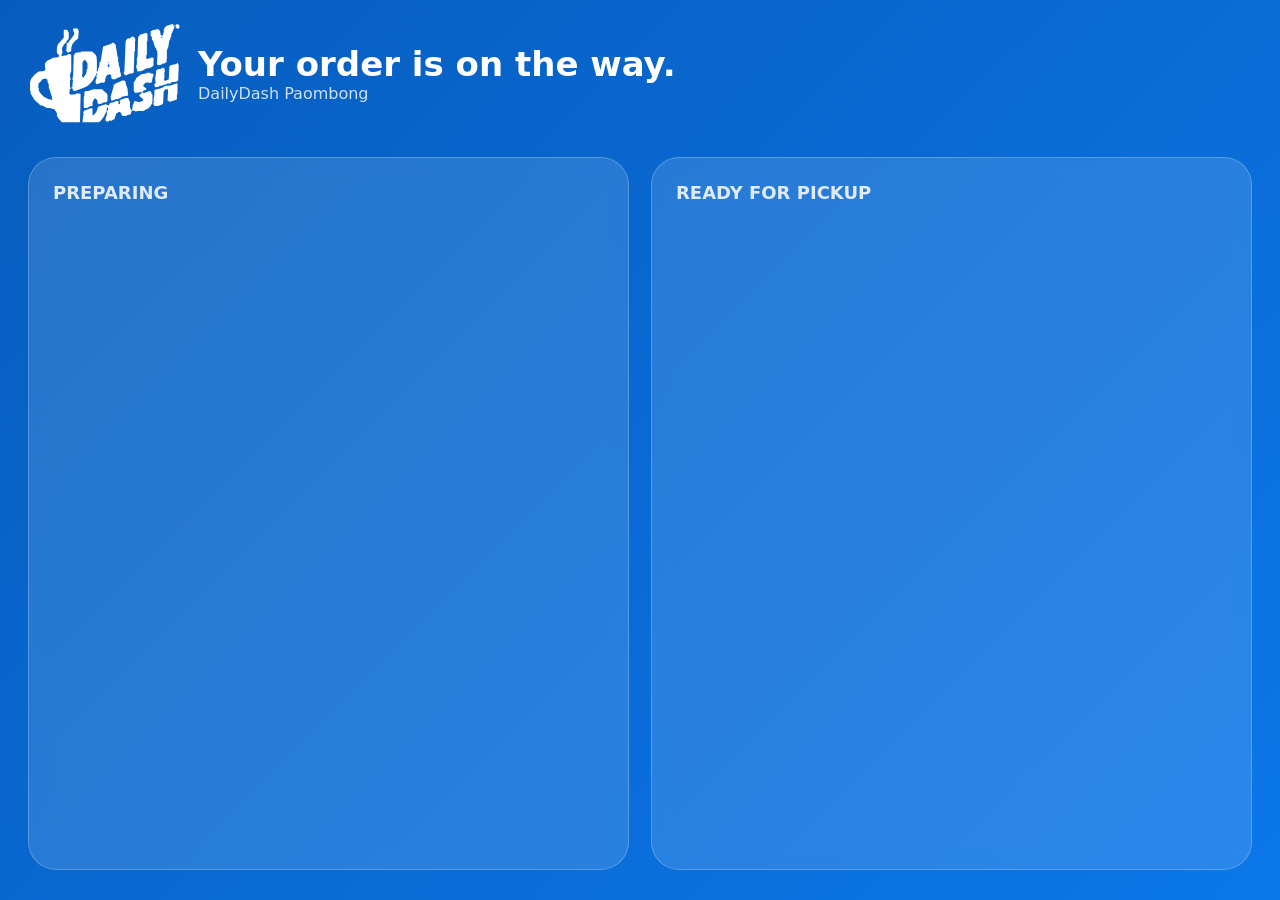
<file: web/customer.html>
<!doctype html>
<html lang="en">
<head><meta charset="utf-8"><meta name="viewport" content="width=device-width,initial-scale=1"><title>DailyDash Queue</title>
<style>
body{margin:0;font-family:Inter,system-ui,sans-serif;background:linear-gradient(135deg,#075dbe,#0b77e9);color:#fff;min-height:100vh;display:grid;grid-template-rows:auto 1fr}header{padding:24px 30px;display:flex;align-items:center;gap:18px}header img{width:150px;filter:brightness(0) invert(1)}
main{display:grid;grid-template-columns:1fr 1fr;gap:22px;padding:10px 28px 30px}.box{background:rgba(255,255,255,.13);border:1px solid rgba(255,255,255,.22);border-radius:28px;padding:24px;backdrop-filter:blur(8px)}h1{margin:0;font-size:34px}.box h2{font-size:18px;opacity:.85;margin-top:0}.nums{display:flex;flex-wrap:wrap;gap:16px}.num{background:#fff;color:#075dbe;min-width:120px;text-align:center;padding:18px;border-radius:22px;font-size:44px;font-weight:950}.ready .num{background:#dff8e9;color:#087a45}@media(max-width:700px){main{grid-template-columns:1fr}.num{font-size:34px;min-width:95px}}
</style></head>
<body><header><img src="assets/dailydash-logo.svg"><div><h1>Your order is on the way.</h1><div style="opacity:.8">DailyDash Paombong</div></div></header>
<main><section class="box"><h2>PREPARING</h2><div id="preparing" class="nums"></div></section><section class="box ready"><h2>READY FOR PICKUP</h2><div id="ready" class="nums"></div></section></main>
<script src="customer.js"></script></body></html>
</file>
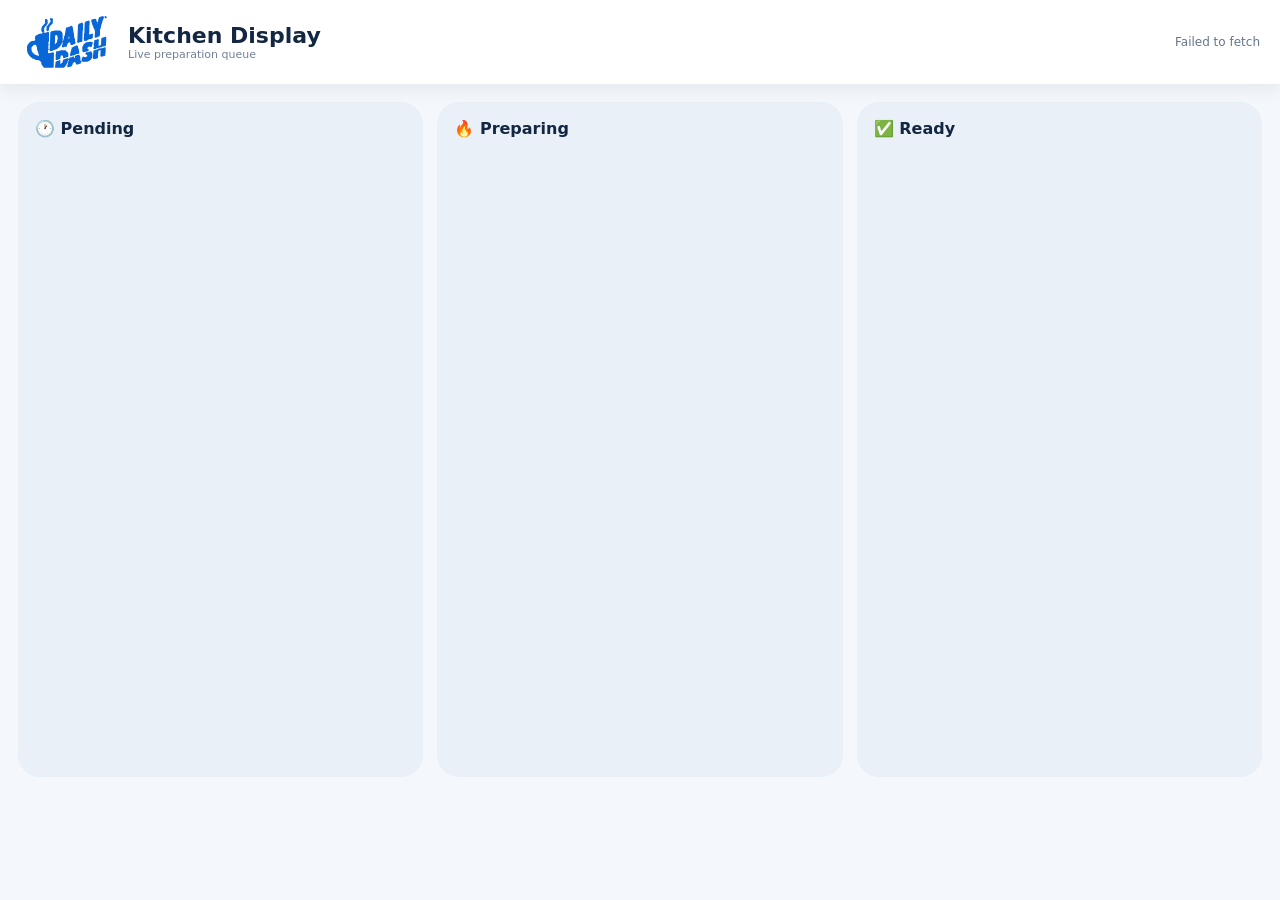
<file: web/kitchen.html>
<!doctype html>
<html lang="en">
<head>
<meta charset="utf-8"><meta name="viewport" content="width=device-width,initial-scale=1"><meta name="theme-color" content="#075dbe">
<title>DailyDash Kitchen Display</title>
<style>
:root{--b:#0866d7;--bg:#f4f7fb;--ink:#132743}*{box-sizing:border-box}body{margin:0;font-family:Inter,system-ui,sans-serif;background:var(--bg);color:var(--ink)}
header{position:sticky;top:0;z-index:2;background:#fff;padding:16px 20px;display:flex;align-items:center;gap:14px;box-shadow:0 4px 18px rgba(20,48,80,.08)}
header img{width:94px;height:52px;object-fit:contain}header h1{margin:0;font-size:22px}.status{margin-left:auto;font-size:12px;color:#64748b}
.board{padding:18px;display:grid;grid-template-columns:repeat(3,minmax(0,1fr));gap:14px}.col{min-height:75vh;background:#eaf0f7;border-radius:22px;padding:13px}.col h2{margin:4px 4px 12px;font-size:16px}
.ticket{background:#fff;border-radius:18px;padding:15px;margin-bottom:10px;box-shadow:0 4px 14px rgba(21,45,75,.06)}.ticket .top{display:flex;justify-content:space-between;gap:10px}.queue{font-size:28px;font-weight:950;color:var(--b)}.order{font-size:11px;color:#738096}
.items{margin:12px 0;display:grid;gap:6px}.item{font-size:13px;font-weight:750}.up{font-size:10px;color:#d97706}.note{background:#fff6e6;border-radius:10px;padding:8px;font-size:11px;color:#815b16}
.actions{display:flex;gap:7px}.actions button{flex:1;border:0;border-radius:10px;padding:9px;font-weight:850;cursor:pointer}.primary{background:var(--b);color:#fff}.ready{background:#e8f8ef;color:#13824f}.served{background:#eef2f7;color:#526274}
.empty{text-align:center;color:#7b8798;padding:30px 8px}@media(max-width:900px){.board{grid-template-columns:1fr}} 
</style>
</head>
<body>
<header><img src="assets/dailydash-logo.svg" alt="DailyDash"><div><h1>Kitchen Display</h1><div style="font-size:11px;color:#718096">Live preparation queue</div></div><div id="kdsStatus" class="status">Connecting…</div></header>
<main class="board">
<section class="col"><h2>🕐 Pending</h2><div id="pending"></div></section>
<section class="col"><h2>🔥 Preparing</h2><div id="preparing"></div></section>
<section class="col"><h2>✅ Ready</h2><div id="ready"></div></section>
</main>
<script src="kitchen.js"></script>
</body></html>
</file>
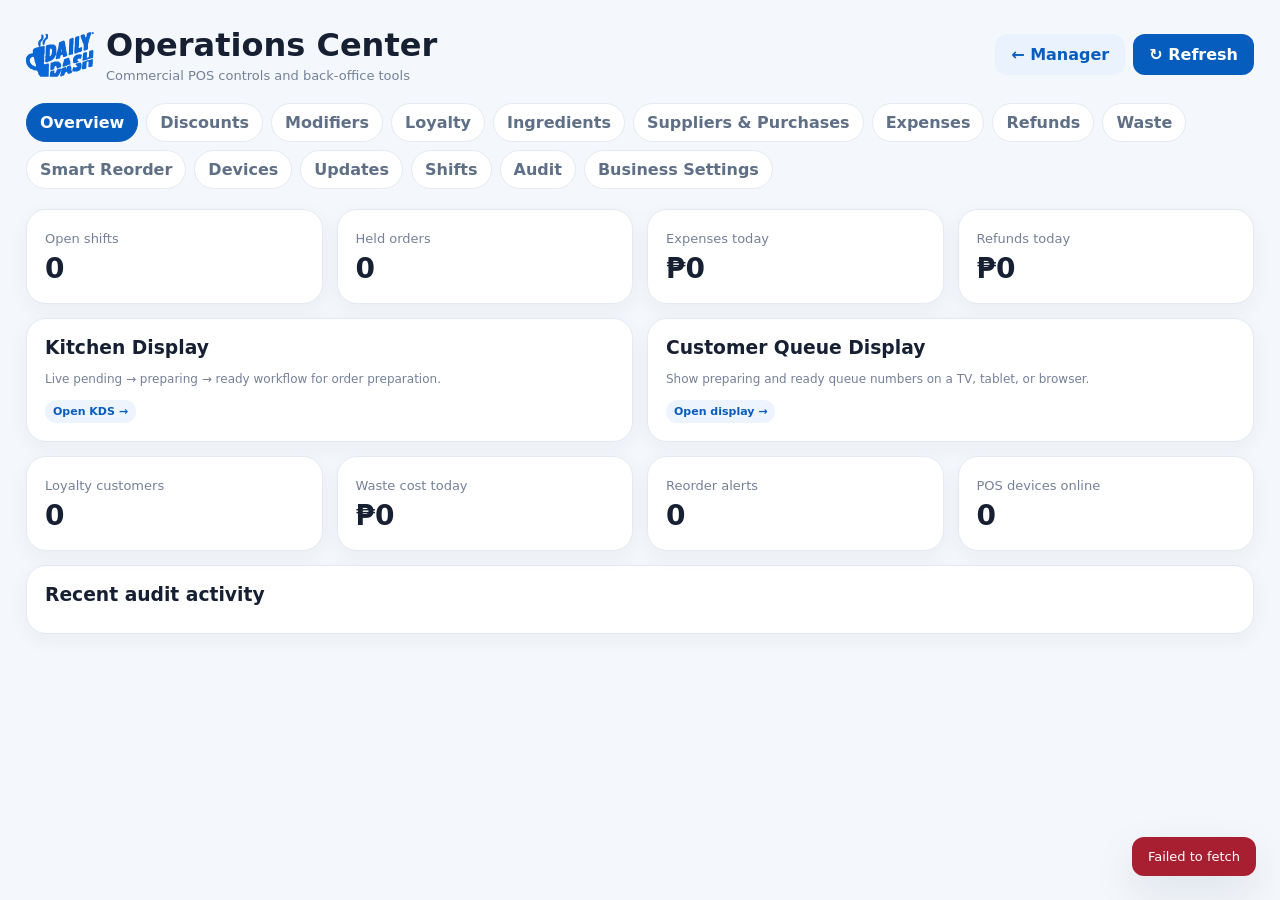
<file: web/operations.html>
<!doctype html>
<html lang="en">
<head>
  <meta charset="utf-8">
  <meta name="viewport" content="width=device-width,initial-scale=1">
  <meta name="theme-color" content="#075dbe">
  <title>DailyDash Operations</title>
  <link rel="stylesheet" href="style.css">
  <style>
    .ops-shell{max-width:1500px;margin:auto;padding:26px}.ops-head{display:flex;justify-content:space-between;gap:18px;align-items:center;margin-bottom:20px}
    .ops-brand{display:flex;align-items:center;gap:12px}.ops-brand img{width:68px;height:52px;object-fit:contain}.ops-tabs{display:flex;gap:8px;flex-wrap:wrap;margin:12px 0 20px}
    .ops-tab{border:1px solid var(--line);background:#fff;padding:9px 13px;border-radius:999px;font-weight:800;cursor:pointer;color:#5f6f86}.ops-tab.active{background:var(--blue);border-color:var(--blue);color:#fff}
    .ops-panel{display:none}.ops-panel.active{display:block}.ops-grid{display:grid;grid-template-columns:repeat(4,minmax(0,1fr));gap:14px}.ops-grid.two{grid-template-columns:repeat(2,minmax(0,1fr))}
    .ops-card{background:#fff;border:1px solid var(--line);border-radius:20px;padding:18px;box-shadow:0 6px 20px rgba(48,72,102,.05)}.ops-card h3{margin:0 0 10px}.ops-card strong.big{font-size:28px;display:block;margin-top:5px}
    .ops-form{display:grid;grid-template-columns:repeat(2,minmax(0,1fr));gap:10px}.ops-form .full{grid-column:1/-1}.ops-form label{display:grid;gap:5px;font-size:12px;font-weight:800;color:#5d6b80}.ops-form input,.ops-form select,.ops-form textarea{border:1px solid var(--line);border-radius:12px;padding:11px 12px;background:#fff}
    .ops-actions{display:flex;gap:8px;flex-wrap:wrap}.ops-table{overflow:auto}.ops-table table{min-width:760px}.ops-note{font-size:12px;color:var(--muted);line-height:1.5}.pill{display:inline-block;padding:5px 8px;border-radius:999px;background:#edf4fd;color:var(--blue);font-size:11px;font-weight:850}
    .link-card{display:block;text-decoration:none;color:inherit}.link-card:hover{border-color:#a7c8ee;transform:translateY(-1px)}.danger-text{color:#bd3347}
    @media(max-width:1000px){.ops-grid{grid-template-columns:repeat(2,1fr)}}@media(max-width:700px){.ops-shell{padding:16px}.ops-head{align-items:flex-start;flex-direction:column}.ops-grid,.ops-grid.two,.ops-form{grid-template-columns:1fr}.ops-form .full{grid-column:auto}}
  </style>
</head>
<body>
  <main class="ops-shell">
    <header class="ops-head">
      <div class="ops-brand">
        <img src="assets/dailydash-logo.svg" alt="DailyDash">
        <div><h1 style="margin:0">Operations Center</h1><p class="muted" style="margin:4px 0 0">Commercial POS controls and back-office tools</p></div>
      </div>
      <div class="ops-actions">
        <a class="secondary" href="index.html" style="text-decoration:none">← Manager</a>
        <button id="opsRefresh" class="primary">↻ Refresh</button>
      </div>
    </header>

    <div class="ops-tabs">
      <button class="ops-tab active" data-tab="overview">Overview</button>
      <button class="ops-tab" data-tab="discounts">Discounts</button>
      <button class="ops-tab" data-tab="modifiers">Modifiers</button>
      <button class="ops-tab" data-tab="loyalty">Loyalty</button>
      <button class="ops-tab" data-tab="ingredients">Ingredients</button>
      <button class="ops-tab" data-tab="suppliers">Suppliers & Purchases</button>
      <button class="ops-tab" data-tab="expenses">Expenses</button>
      <button class="ops-tab" data-tab="refunds">Refunds</button>
      <button class="ops-tab" data-tab="waste">Waste</button>
      <button class="ops-tab" data-tab="reorder">Smart Reorder</button>
      <button class="ops-tab" data-tab="devices">Devices</button>
      <button class="ops-tab" data-tab="updates">Updates</button>
      <button class="ops-tab" data-tab="shifts">Shifts</button>
      <button class="ops-tab" data-tab="audit">Audit</button>
      <button class="ops-tab" data-tab="settings">Business Settings</button>
    </div>

    <section id="overview" class="ops-panel active">
      <div class="ops-grid">
        <article class="ops-card"><span class="muted">Open shifts</span><strong id="sumShifts" class="big">0</strong></article>
        <article class="ops-card"><span class="muted">Held orders</span><strong id="sumHeld" class="big">0</strong></article>
        <article class="ops-card"><span class="muted">Expenses today</span><strong id="sumExpenses" class="big">₱0</strong></article>
        <article class="ops-card"><span class="muted">Refunds today</span><strong id="sumRefunds" class="big">₱0</strong></article>
      </div>
      <div class="ops-grid two" style="margin-top:14px">
        <a class="ops-card link-card" href="kitchen.html"><h3>Kitchen Display</h3><p class="ops-note">Live pending → preparing → ready workflow for order preparation.</p><span class="pill">Open KDS →</span></a>
        <a class="ops-card link-card" href="customer.html"><h3>Customer Queue Display</h3><p class="ops-note">Show preparing and ready queue numbers on a TV, tablet, or browser.</p><span class="pill">Open display →</span></a>
      </div>
      <div class="ops-grid" style="margin-top:14px">
        <article class="ops-card"><span class="muted">Loyalty customers</span><strong id="sumCustomers" class="big">0</strong></article>
        <article class="ops-card"><span class="muted">Waste cost today</span><strong id="sumWaste" class="big">₱0</strong></article>
        <article class="ops-card"><span class="muted">Reorder alerts</span><strong id="sumReorder" class="big">0</strong></article>
        <article class="ops-card"><span class="muted">POS devices online</span><strong id="sumDevices" class="big">0</strong></article>
      </div>
      <article class="ops-card" style="margin-top:14px"><h3>Recent audit activity</h3><div id="overviewAudit" class="ops-table"></div></article>
    </section>

    <section id="discounts" class="ops-panel">
      <div class="ops-grid two">
        <article class="ops-card">
          <h3>Create discount / promo</h3>
          <form id="discountForm" class="ops-form">
            <label>Name<input id="discountName" required placeholder="Happy Hour"></label>
            <label>Code<input id="discountCode" placeholder="HAPPY10"></label>
            <label>Type<select id="discountType"><option value="percentage">Percentage</option><option value="fixed">Fixed amount</option></select></label>
            <label>Value<input id="discountValue" type="number" min="0" required></label>
            <label>Minimum spend<input id="discountMin" type="number" min="0" value="0"></label>
            <label>Max discount<input id="discountMax" type="number" min="0" placeholder="Optional"></label>
            <label class="full"><input id="discountManager" type="checkbox"> Require manager approval</label>
            <button class="primary full" type="submit">Save Discount</button>
          </form>
        </article>
        <article class="ops-card"><h3>Active promos</h3><div id="discountTable" class="ops-table"></div></article>
      </div>
    </section>

    <section id="ingredients" class="ops-panel">
      <div class="ops-grid two">
        <article class="ops-card">
          <h3>Add ingredient</h3>
          <form id="ingredientForm" class="ops-form">
            <label>Name<input id="ingredientName" required placeholder="Fresh milk"></label>
            <label>Unit<input id="ingredientUnit" value="ml" placeholder="ml / g / pcs"></label>
            <label>Initial stock<input id="ingredientStock" type="number" step="0.001" min="0" value="0"></label>
            <label>Low stock alert<input id="ingredientLow" type="number" step="0.001" min="0" value="0"></label>
            <label>Cost per unit<input id="ingredientCost" type="number" step="0.01" min="0" value="0"></label>
            <button class="primary" type="submit">Add Ingredient</button>
          </form>
          <hr style="border:0;border-top:1px solid var(--line);margin:20px 0">
          <h3>Stock adjustment</h3>
          <form id="adjustForm" class="ops-form">
            <label class="full">Ingredient<select id="adjustIngredient"></select></label>
            <label>Change<input id="adjustQty" type="number" step="0.001" required placeholder="+100 or -20"></label>
            <label>Reason<select id="adjustReason"><option value="adjustment">Adjustment</option><option value="waste">Waste</option></select></label>
            <label class="full">Note<input id="adjustNote" placeholder="Optional"></label>
            <button class="secondary full" type="submit">Apply Adjustment</button>
          </form>

          <hr style="border:0;border-top:1px solid var(--line);margin:20px 0">
          <h3>Recipe / ingredient usage</h3>
          <p class="ops-note">Choose a menu item and define how much of each ingredient one sale consumes. This powers automatic ingredient deduction and estimated COGS.</p>
          <div class="ops-form">
            <label class="full">Menu product<select id="recipeProduct"></select></label>
          </div>
          <div id="recipeRows" style="margin-top:10px"></div>
          <div class="ops-actions" style="margin-top:10px">
            <button id="recipeAddRow" type="button" class="secondary">+ Add Ingredient</button>
            <button id="recipeSave" type="button" class="primary">Save Recipe</button>
          </div>

        </article>
        <article class="ops-card"><h3>Ingredient stock</h3><div id="ingredientTable" class="ops-table"></div></article>
      </div>
    </section>

    <section id="suppliers" class="ops-panel">
      <div class="ops-grid two">
        <article class="ops-card">
          <h3>Add supplier</h3>
          <form id="supplierForm" class="ops-form">
            <label>Name<input id="supplierName" required></label>
            <label>Contact person<input id="supplierContact"></label>
            <label>Phone<input id="supplierPhone"></label>
            <label>Email<input id="supplierEmail" type="email"></label>
            <button class="primary full" type="submit">Save Supplier</button>
          </form>
          <hr style="border:0;border-top:1px solid var(--line);margin:20px 0">
          <h3>Receive ingredient purchase</h3>
          <form id="purchaseForm" class="ops-form">
            <label>Supplier<select id="purchaseSupplier"></select></label>
            <label>Reference<input id="purchaseReference" placeholder="Invoice / DR"></label>
            <label>Ingredient<select id="purchaseIngredient"></select></label>
            <label>Quantity<input id="purchaseQty" type="number" step="0.001" min="0.001" required></label>
            <label>Unit cost<input id="purchaseCost" type="number" step="0.01" min="0" required></label>
            <label>Staff<select id="purchaseStaff"></select></label>
            <button class="primary full" type="submit">Receive Stock</button>
          </form>
        </article>
        <article class="ops-card"><h3>Suppliers</h3><div id="supplierTable" class="ops-table"></div><h3 style="margin-top:20px">Recent purchases</h3><div id="purchaseTable" class="ops-table"></div></article>
      </div>
    </section>

    <section id="expenses" class="ops-panel">
      <div class="ops-grid two">
        <article class="ops-card">
          <h3>Record expense</h3>
          <form id="expenseForm" class="ops-form">
            <label>Category<input id="expenseCategory" required placeholder="Supplies"></label>
            <label>Amount<input id="expenseAmount" type="number" min="1" required></label>
            <label class="full">Note<input id="expenseNote"></label>
            <button class="primary full" type="submit">Record Expense</button>
          </form>
        </article>
        <article class="ops-card"><h3>Recent expenses</h3><div id="expenseTable" class="ops-table"></div></article>
      </div>
    </section>


    <section id="refunds" class="ops-panel">
      <div class="ops-grid two">
        <article class="ops-card">
          <h3>Refund transaction</h3>
          <p class="ops-note">Load an order, choose item quantities to refund, enter a reason, then confirm. Inventory and ingredient stock are restored automatically.</p>
          <div class="ops-form">
            <label class="full">Order UUID<input id="refundOrderId" placeholder="Paste order ID from Orders"></label>
            <button id="refundLoadBtn" class="secondary full" type="button">Load Order</button>
          </div>
          <div id="refundDetails" style="margin-top:14px"></div>
          <form id="refundForm" class="ops-form" style="margin-top:14px">
            <label>Authorized staff<select id="refundStaff"></select></label>
            <label>Reason<input id="refundReason" required placeholder="Customer return / wrong item"></label>
            <button class="primary full" type="submit">Process Refund</button>
          </form>
        </article>
        <article class="ops-card"><h3>Refund controls</h3><p class="ops-note">Refunds create audit entries, update order refund totals, and automatically restock tracked finished goods and recipe ingredients.</p><div class="info"><span>Approval</span><b>Manager dashboard</b></div><div class="info"><span>Inventory</span><b>Auto-restock</b></div><div class="info"><span>Audit log</span><b>Enabled</b></div></article>
      </div>
    </section>


    <section id="modifiers" class="ops-panel">
      <div class="ops-grid two">
        <article class="ops-card">
          <h3>Product Modifier / Add-on</h3>
          <p class="ops-note">Create sugar/ice choices, add-ons, toppings or extras. Optional ingredient usage can automatically deduct stock.</p>
          <form id="modifierForm" class="ops-form">
            <input id="modifierId" type="hidden">
            <label class="full">Product<select id="modifierProduct"></select></label>
            <label>Group name<input id="modifierGroup" value="Add-ons" required placeholder="Sugar Level / Add-ons"></label>
            <label>Group type<select id="modifierType"><option value="single">Single choice</option><option value="multi">Multiple choice</option></select></label>
            <label>Option name<input id="modifierName" required placeholder="Extra Cheese"></label>
            <label>Price change<input id="modifierPrice" type="number" value="0"></label>
            <label>Max selections<input id="modifierMax" type="number" min="1" max="10" value="1"></label>
            <label>Ingredient link<select id="modifierIngredient"><option value="">None</option></select></label>
            <label>Ingredient qty<input id="modifierIngredientQty" type="number" step="0.001" min="0" value="0"></label>
            <label><input id="modifierDefault" type="checkbox"> Default option</label>
            <label><input id="modifierRequired" type="checkbox"> Required group</label>
            <button class="primary full" type="submit">Save Modifier</button>
          </form>
        </article>
        <article class="ops-card"><h3>Modifier catalog</h3><div id="modifierTable" class="ops-table"></div></article>
      </div>
    </section>

    <section id="loyalty" class="ops-panel">
      <div class="ops-grid two">
        <article class="ops-card">
          <h3>Customer Loyalty</h3>
          <form id="customerForm" class="ops-form">
            <input id="customerId" type="hidden">
            <label>Name<input id="customerName" required></label>
            <label>Phone<input id="customerPhone" required></label>
            <label>Birthday<input id="customerBirthday" type="date"></label>
            <label class="full">Notes<input id="customerNotes"></label>
            <button class="primary full" type="submit">Save Customer</button>
          </form>
          <hr style="border:0;border-top:1px solid var(--line);margin:20px 0">
          <h3>Adjust Points</h3>
          <form id="pointsForm" class="ops-form">
            <label class="full">Customer<select id="pointsCustomer"></select></label>
            <label>Points change<input id="pointsChange" type="number" required placeholder="+10 or -5"></label>
            <label>Note<input id="pointsNote" placeholder="Promo / correction"></label>
            <button class="secondary full" type="submit">Apply Points Adjustment</button>
          </form>
        </article>
        <article class="ops-card">
          <div class="ops-actions" style="justify-content:space-between;align-items:center"><h3 style="margin:0">Customers</h3><input id="customerSearch" placeholder="Search name or phone" style="border:1px solid var(--line);border-radius:12px;padding:9px 11px"></div>
          <div id="customerTable" class="ops-table" style="margin-top:12px"></div>
        </article>
      </div>
    </section>

    <section id="waste" class="ops-panel">
      <div class="ops-grid two">
        <article class="ops-card">
          <h3>Waste / Spoilage Entry</h3>
          <p class="ops-note">Record expired, spilled, damaged or incorrectly prepared stock. Inventory is deducted and the estimated cost is tracked.</p>
          <form id="wasteForm" class="ops-form">
            <label>Source<select id="wasteKind"><option value="ingredient">Ingredient</option><option value="product">Finished product</option></select></label>
            <label>Item<select id="wasteItem"></select></label>
            <label>Quantity<input id="wasteQty" type="number" step="0.001" min="0.001" required></label>
            <label>Reason<select id="wasteReason"><option value="expired">Expired</option><option value="spillage">Spillage</option><option value="damaged">Damaged</option><option value="wrong_preparation">Wrong preparation</option><option value="quality">Quality issue</option><option value="other">Other</option></select></label>
            <label>Staff<select id="wasteStaff"><option value="">System / Manager</option></select></label>
            <label>Note<input id="wasteNote"></label>
            <button class="primary full" type="submit">Record Waste</button>
          </form>
        </article>
        <article class="ops-card"><h3>Recent waste</h3><div id="wasteTable" class="ops-table"></div></article>
      </div>
    </section>

    <section id="reorder" class="ops-panel">
      <article class="ops-card">
        <div class="ops-actions" style="justify-content:space-between;align-items:center"><div><h3 style="margin:0">Smart Reorder Suggestions</h3><p class="ops-note">Uses the last 7 days of ingredient consumption and current stock to estimate days remaining and suggested replenishment.</p></div><button id="reorderRefresh" class="secondary">Refresh</button></div>
        <div id="reorderTable" class="ops-table" style="margin-top:12px"></div>
      </article>
    </section>

    <section id="devices" class="ops-panel">
      <article class="ops-card">
        <h3>POS Device Management</h3>
        <p class="ops-note">See registered POS devices, app versions, current staff and last online time. Disabling a device revokes its active staff session.</p>
        <div id="deviceTable" class="ops-table"></div>
      </article>
    </section>

    <section id="updates" class="ops-panel">
      <div class="ops-grid two">
        <article class="ops-card">
          <h3>App Release / Changelog</h3>
          <form id="releaseForm" class="ops-form">
            <label>Version code<input id="releaseCode" type="number" min="1" value="7" required></label>
            <label>Version name<input id="releaseName" value="2.1.0" required></label>
            <label class="full">Update URL<input id="releaseUrl" value="https://github.com/markyyy-lolz/DailyDash-POS"></label>
            <label class="full">Changelog<textarea id="releaseChangelog" rows="6">Product modifiers and add-ons; customer loyalty and rewards; order type and table handling; waste tracking; smart reorder suggestions; device management; in-app update and changelog support.</textarea></label>
            <label><input id="releaseRequired" type="checkbox"> Required update</label>
            <label><input id="releaseActive" type="checkbox" checked> Active</label>
            <button class="primary full" type="submit">Publish Release Metadata</button>
          </form>
        </article>
        <article class="ops-card"><h3>Release history</h3><div id="releaseTable" class="ops-table"></div></article>
      </div>
    </section>

    <section id="shifts" class="ops-panel"><article class="ops-card"><h3>Cashier shifts</h3><div id="shiftTable" class="ops-table"></div></article></section>
    <section id="audit" class="ops-panel"><article class="ops-card"><h3>Audit log</h3><p class="ops-note">Sensitive actions, transactions, shift activity, refunds, inventory and changes.</p><div id="auditTable" class="ops-table"></div></article></section>

    <section id="settings" class="ops-panel">
      <div class="ops-grid two">
        <article class="ops-card">
          <h3>Store & receipt settings</h3>
          <form id="businessSettingsForm" class="ops-form">
            <label>Store name<input id="setStore"></label>
            <label>Branch<input id="setBranch"></label>
            <label class="full">Address<input id="setAddress"></label>
            <label>Phone<input id="setPhone"></label>
            <label class="full">Receipt footer<input id="setFooter"></label>
            <label class="full"><input id="setRequireShift" type="checkbox"> Require an open cashier shift before checkout</label>
            <label class="full"><input id="setQueue" type="checkbox"> Enable queue numbers</label>
            <button class="primary full" type="submit">Save Business Settings</button>
          </form>
        </article>
        <article class="ops-card"><h3>Backup & maintenance</h3><p class="ops-note">Download a JSON backup of DailyDash sales, products, inventory, staff, ingredients, expenses and shifts.</p><button id="backupBtn" class="secondary">Download Backup</button></article>
      </div>
    </section>
  </main>

  <div id="toast" class="toast"></div>
  <script src="operations.js"></script>
</body>
</html>
</file>
<file: web/style.css>
:root{
  --blue:#075dbe;--blue2:#0f75df;--ink:#172033;--muted:#748198;--bg:#f4f7fb;--line:#e5eaf2;
  --green:#1f9d61;--amber:#d98200;--red:#c93a4b;--shadow:0 16px 42px rgba(34,61,92,.10)
}
*{box-sizing:border-box}body{margin:0;font-family:Inter,system-ui,-apple-system,"Segoe UI",sans-serif;background:var(--bg);color:var(--ink)}
button,input{font:inherit}.shell{min-height:100vh;display:grid;grid-template-columns:245px 1fr}
.side{position:sticky;top:0;height:100vh;background:#075dbe;color:#fff;padding:24px 18px;display:flex;flex-direction:column}
.brand{display:flex;gap:12px;align-items:center;padding:2px 8px 28px}.logo,.login-logo{display:grid;place-items:center;background:#fff;color:var(--blue);font-weight:1000;border-radius:14px;box-shadow:0 8px 24px rgba(0,0,0,.12)}
.logo{width:43px;height:43px}.brand b{display:block;font-size:20px;letter-spacing:.5px}.brand span{display:block;font-size:12px;opacity:.72}
nav{display:grid;gap:8px}.nav,.ghost{border:0;border-radius:13px;cursor:pointer}.nav{background:transparent;color:#dcecff;text-align:left;padding:13px 14px;font-weight:750}.nav:hover,.nav.active{background:rgba(255,255,255,.14);color:#fff}
.side-foot{margin-top:auto;display:grid;gap:10px}.cloud{padding:12px;border-radius:13px;background:rgba(255,255,255,.1);font-size:13px;display:flex;align-items:center;gap:9px}.cloud i{width:9px;height:9px;border-radius:50%;background:#ffd05d}.cloud.online i{background:#5cf0aa}.ghost{background:rgba(255,255,255,.1);color:#fff;padding:11px}
.main{min-width:0;padding:28px 34px 50px}.top,.section-head,.panel-head{display:flex;align-items:center;justify-content:space-between;gap:18px}.top{margin-bottom:25px}.top h1{margin:0;font-size:29px}.top p,.section-head p,.panel-head p{margin:5px 0 0;color:var(--muted)}
.top-actions{display:flex;gap:10px;align-items:center}.date{background:#fff;border:1px solid var(--line);padding:10px 13px;border-radius:12px;color:#5f6b80;font-size:13px}
.primary,.secondary,.link,.icon{border:0;cursor:pointer;font-weight:800;border-radius:12px}.primary{background:var(--blue);color:#fff;padding:11px 16px}.primary:hover{background:var(--blue2)}.secondary{background:#eaf2fd;color:var(--blue);padding:11px 16px}.link{background:transparent;color:var(--blue)}.icon{width:34px;height:34px;background:#f0f3f8;font-size:20px}
.view{display:none}.active-view{display:block}.hero{background:linear-gradient(125deg,#075dbe,#0c71da 62%,#0a5fbf);border-radius:28px;color:#fff;padding:30px 32px;display:flex;justify-content:space-between;align-items:center;min-height:188px;box-shadow:var(--shadow);overflow:hidden}.hero h2{font-size:38px;margin:7px 0}.hero p{margin:0;opacity:.82}.eyebrow{font-size:11px;letter-spacing:1.7px;font-weight:900}.blue{color:var(--blue)}.hero-mark{font-size:74px;font-weight:1000;opacity:.17;padding-right:25px}
.stats{display:grid;grid-template-columns:repeat(4,minmax(0,1fr));gap:16px;margin:18px 0}.stats-five{grid-template-columns:repeat(5,minmax(0,1fr))}.stats article,.panel,.menu-card{background:#fff;border:1px solid var(--line);border-radius:19px;box-shadow:0 5px 18px rgba(48,72,102,.04)}.stats article{padding:19px}.stats span{color:var(--muted);font-size:13px;font-weight:700}.stats strong{display:block;font-size:29px;margin:8px 0 4px}.stats small{color:#9aa5b5}.clickable-stat{cursor:pointer}.clickable-stat:hover{border-color:#b9d5f5;transform:translateY(-1px)}
.two{display:grid;grid-template-columns:.85fr 1.4fr;gap:16px}.panel{padding:20px}.panel-head{margin-bottom:13px}.panel h3,.panel-head h3{margin:0;font-size:18px}.payment-row,.mini-order{display:grid;align-items:center;gap:10px;padding:11px 0;border-bottom:1px solid var(--line)}.payment-row{grid-template-columns:75px 1fr auto}.mini-order{grid-template-columns:1fr auto}.mini-order small{display:block;color:var(--muted);margin-top:3px}.bar{height:9px;border-radius:99px;background:#edf1f7;overflow:hidden}.bar i{display:block;height:100%;background:var(--blue);border-radius:99px}
.section-head{align-items:end;margin-bottom:16px}.section-head h2{margin:0 0 5px}.search,.form input,.login-card input,.price-input,.stock-input,.low-input,.report-controls input{border:1px solid var(--line);background:#fff;padding:12px 14px;border-radius:13px;outline:none}.search{width:min(360px,100%)}input:focus{border-color:#8bbaf2;box-shadow:0 0 0 3px rgba(8,99,206,.09)}
.filters,.quick-range{display:flex;gap:8px;flex-wrap:wrap;margin:12px 0 16px}.filter{border:1px solid var(--line);background:#fff;border-radius:999px;padding:8px 12px;cursor:pointer;font-weight:700;color:#617087}.filter.active{background:var(--blue);color:#fff;border-color:var(--blue)}
.menu-grid{display:grid;grid-template-columns:repeat(3,minmax(0,1fr));gap:14px}.menu-card{padding:17px;display:grid;gap:12px}.menu-card.off{opacity:.58}.menu-top{display:flex;justify-content:space-between;gap:10px}.cat{font-size:11px;font-weight:900;color:var(--blue);text-transform:uppercase;letter-spacing:.65px}.menu-card h3{margin:3px 0 0;font-size:17px}.badge{font-size:11px;font-weight:850;padding:6px 9px;border-radius:999px;background:#e9f8f0;color:var(--green);height:max-content}.badge.off{background:#fdebec;color:var(--red)}.badge.low{background:#fff3df;color:var(--amber)}.edit{display:grid;grid-template-columns:1fr auto;gap:9px;align-items:end}.edit label small{display:block;color:var(--muted);margin-bottom:4px}.price-input{width:100%;font-weight:800}.switch-row{display:flex;justify-content:space-between;align-items:center;color:var(--muted);font-size:13px}.switch input{width:20px;height:20px}
.table-panel{padding:0;overflow:auto}table{width:100%;border-collapse:collapse}th,td{text-align:left;padding:14px 16px;border-bottom:1px solid var(--line);font-size:13px}th{font-size:11px;color:#7b8799;background:#f9fbfd;text-transform:uppercase;letter-spacing:.6px}tr:last-child td{border-bottom:0}.status{display:inline-block;padding:5px 8px;border-radius:999px;font-size:11px;font-weight:850;background:#e9f8f0;color:var(--green)}.status.voided,.status.out{background:#fdebec;color:var(--red)}.status.low{background:#fff3df;color:var(--amber)}.status.untracked{background:#eef2f7;color:#657287}.actions{display:flex;gap:6px}.tiny{border:0;border-radius:9px;padding:7px 9px;font-size:11px;font-weight:850;cursor:pointer}.details{background:#edf4fd;color:var(--blue)}.danger{background:#fdebec;color:var(--red)}
.inventory-stats,.report-stats{margin-top:0}.inventory-panel{margin-bottom:16px}.inventory-name b{display:block}.inventory-name small{color:var(--muted)}.stock-input,.low-input{width:96px;padding:9px 10px;font-weight:800}.inventory-save{min-width:72px}.movements-panel{overflow:auto}.movement-plus{color:var(--green);font-weight:900}.movement-minus{color:var(--red);font-weight:900}
.report-controls{display:flex;gap:8px;align-items:end;flex-wrap:wrap}.report-controls label{display:grid;gap:5px;color:var(--muted);font-size:12px;font-weight:700}.report-controls input{padding:9px 10px}.report-two{margin-bottom:16px}.panel-title-pad{padding:18px 20px 6px}.panel-title-pad h3{margin:0}.report-list{display:grid;gap:10px}.report-line{display:grid;grid-template-columns:1fr auto;gap:12px;padding:10px 0;border-bottom:1px solid var(--line)}.report-line small{display:block;color:var(--muted);margin-top:3px}
.settings-grid{display:grid;grid-template-columns:1fr 1fr;gap:16px}.muted{color:var(--muted);font-size:13px}.info{display:flex;justify-content:space-between;padding:12px 0;border-bottom:1px solid var(--line);font-size:13px}.form{display:grid;gap:10px;margin-top:16px}
.overlay{position:fixed;inset:0;background:rgba(8,20,39,.55);display:none;place-items:center;padding:20px;z-index:50;backdrop-filter:blur(8px)}.overlay.show{display:grid}.login-card,.modal-card{background:#fff;border-radius:24px;padding:28px;box-shadow:0 24px 70px rgba(0,0,0,.25);width:min(440px,100%)}.login-card{display:grid;gap:10px;text-align:center}.login-logo{width:58px;height:58px;margin:0 auto 4px;background:var(--blue);color:#fff;border-radius:18px}.login-card h2{font-size:28px;margin:4px 0}.login-card>p{color:var(--muted);line-height:1.5}.login-card input{text-align:center;font-size:22px;letter-spacing:6px;font-weight:900}.error{color:var(--red)!important;min-height:20px;font-size:13px}.modal-card{width:min(690px,100%);max-height:82vh;overflow:auto;text-align:left}.modal-head{display:flex;align-items:center;justify-content:space-between}.modal-head h3{margin:0}.detail-total{font-size:28px;font-weight:900;color:var(--blue);margin:12px 0}
.toast{position:fixed;right:24px;bottom:24px;background:#172033;color:#fff;padding:12px 16px;border-radius:12px;box-shadow:var(--shadow);opacity:0;transform:translateY(12px);pointer-events:none;transition:.2s;z-index:70}.toast.show{opacity:1;transform:none}.toast.error{background:#a91f32;color:#fff!important}
.empty{padding:28px;text-align:center;color:var(--muted)}
@media(max-width:1280px){.stats-five{grid-template-columns:repeat(3,1fr)}}
@media(max-width:1050px){.stats{grid-template-columns:repeat(2,1fr)}.menu-grid{grid-template-columns:repeat(2,1fr)}.two{grid-template-columns:1fr}.shell{grid-template-columns:205px 1fr}.main{padding:24px}.report-head{align-items:stretch;flex-direction:column}}
@media(max-width:760px){.shell{display:block}.side{position:static;height:auto;padding:14px}.side nav{grid-template-columns:repeat(3,1fr)}.nav{text-align:center;padding:10px 4px;font-size:12px}.side-foot{display:none}.brand{padding-bottom:13px}.main{padding:18px}.top{align-items:flex-start}.date{display:none}.stats,.menu-grid,.settings-grid{grid-template-columns:1fr}.section-head{align-items:stretch;flex-direction:column}.search{width:100%}.hero{padding:24px}.hero h2{font-size:30px}.hero-mark{display:none}.report-controls{display:grid;grid-template-columns:1fr 1fr}.report-controls .primary,.report-controls .secondary{width:100%}th:nth-child(2),td:nth-child(2){white-space:nowrap}}
@media print{.side,.top,.quick-range,.report-controls,#toast{display:none!important}.shell{display:block}.main{padding:0}.view{display:none!important}#reports{display:block!important}.panel,.stats article{box-shadow:none}.report-stats{grid-template-columns:repeat(5,1fr)}}


/* DailyDash modern identity + staff management */
.brand-logo{width:46px;height:46px;object-fit:contain;filter:brightness(0) invert(1)}
.login-overlay{padding:28px;background:radial-gradient(circle at 20% 15%,rgba(18,103,215,.28),transparent 36%),rgba(8,20,39,.72)}
.login-shell{width:min(980px,100%);display:grid;grid-template-columns:1.15fr .85fr;background:#fff;border-radius:30px;overflow:hidden;box-shadow:0 30px 90px rgba(0,0,0,.30)}
.login-visual{min-height:610px;padding:42px;display:flex;flex-direction:column;justify-content:space-between;color:#fff;background:linear-gradient(145deg,#0762cc,#0b77e9 58%,#064da7);position:relative;overflow:hidden}
.login-visual:after{content:"";position:absolute;width:420px;height:420px;border-radius:50%;right:-160px;top:-130px;background:rgba(255,255,255,.08)}
.login-brand-logo{width:185px;max-height:115px;object-fit:contain;filter:brightness(0) invert(1);position:relative;z-index:1}
.login-visual h2{font-size:42px;line-height:1.05;margin:10px 0;max-width:520px;position:relative;z-index:1}.login-visual p{max-width:520px;opacity:.82;line-height:1.55;position:relative;z-index:1}
.login-food-grid{display:grid;grid-template-columns:repeat(3,1fr);gap:12px;position:relative;z-index:1}.login-food-grid img{width:100%;aspect-ratio:1;border-radius:22px;object-fit:cover;background:#fff;box-shadow:0 12px 30px rgba(0,0,0,.18)}
.modern-login-card{width:auto!important;box-shadow:none!important;border-radius:0!important;padding:52px 44px!important;text-align:left!important;align-content:center}
.modern-login-card h2{font-size:36px;margin:8px 0 4px}.modern-login-card>p{margin-top:4px}.field-label{font-size:12px;font-weight:800;color:#546277;margin-top:10px}.modern-login-card input{text-align:center}.login-hint{font-size:12px!important;margin:4px 0 0!important;color:#7c899b!important}
.staff-summary{display:grid;grid-template-columns:repeat(3,minmax(0,1fr));gap:14px;margin-bottom:18px}.staff-stat{background:#fff;border:1px solid var(--line);border-radius:18px;padding:18px;box-shadow:0 5px 18px rgba(48,72,102,.04)}.staff-stat span{display:block;color:var(--muted);font-size:12px;font-weight:800}.staff-stat strong{display:block;font-size:28px;margin-top:6px}
.staff-grid{display:grid;grid-template-columns:repeat(3,minmax(0,1fr));gap:14px}.staff-card{background:#fff;border:1px solid var(--line);border-radius:22px;padding:18px;box-shadow:0 6px 22px rgba(33,69,107,.06);display:grid;gap:14px}.staff-card.off{opacity:.58}.staff-card-head{display:flex;gap:12px;align-items:center}.staff-avatar{width:52px;height:52px;border-radius:50%;object-fit:cover;background:#e8f2ff;display:grid;place-items:center;color:var(--blue);font-weight:900;font-size:16px}.staff-card h3{margin:0;font-size:17px}.staff-card small{color:var(--muted)}.staff-role{display:inline-flex;align-items:center;width:max-content;padding:6px 9px;border-radius:999px;background:#edf4fd;color:var(--blue);font-size:11px;font-weight:850;text-transform:capitalize}.staff-meta{display:grid;gap:8px;font-size:12px;color:#657287}.staff-meta div{display:flex;justify-content:space-between;gap:12px}.staff-card-actions{display:flex;gap:8px}.staff-card-actions button{flex:1}
.staff-form-card{width:min(700px,100%)}.staff-form-grid{display:grid;grid-template-columns:1fr 1fr;gap:13px;margin-top:18px}.staff-form-grid label{display:grid;gap:6px;font-size:12px;font-weight:800;color:#59677d}.staff-form-grid input,.staff-form-grid select{width:100%;border:1px solid var(--line);padding:12px 13px;border-radius:12px;background:#fff;outline:none}.staff-full{grid-column:1/-1}.staff-active-row{display:flex;align-items:center;gap:9px;margin-top:16px;font-size:13px;font-weight:700;color:#526074}.staff-active-row input{width:18px;height:18px}.modal-actions{display:flex;justify-content:flex-end;gap:9px;margin-top:20px}
@media(max-width:1050px){.staff-grid{grid-template-columns:repeat(2,1fr)}}
@media(max-width:760px){.login-shell{grid-template-columns:1fr}.login-visual{min-height:340px;padding:28px}.login-visual h2{font-size:32px}.modern-login-card{padding:30px 24px!important}.staff-summary,.staff-grid,.staff-form-grid{grid-template-columns:1fr}.staff-full{grid-column:auto}.side nav{grid-template-columns:repeat(3,1fr)}}

.ops-link{display:block;text-decoration:none}.ops-link:hover{background:rgba(255,255,255,.14);color:#fff}
</file>
